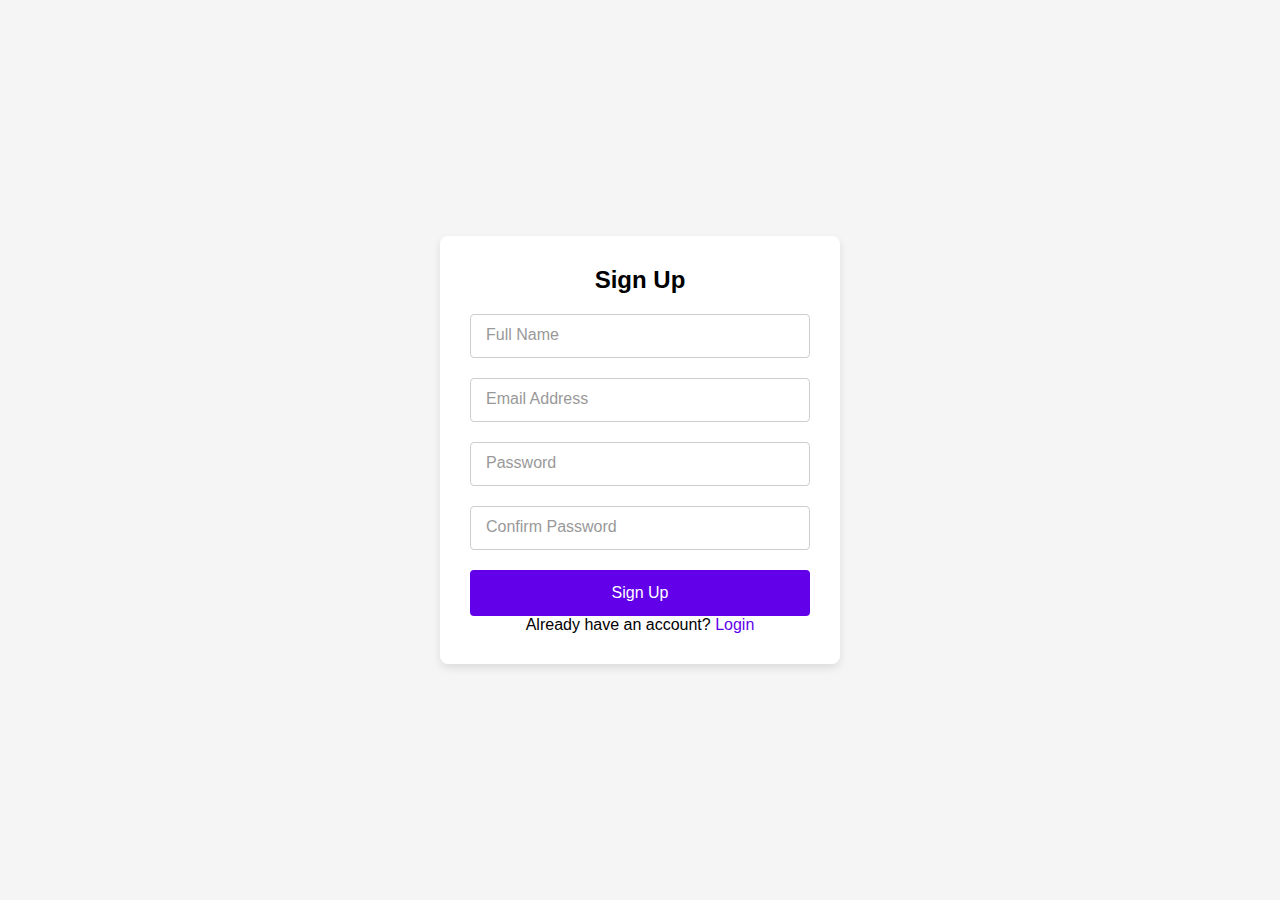
<file: index.html>
<!DOCTYPE html>
<html lang="en">
<head>
    <meta charset="UTF-8">
    <meta name="viewport" content="width=device-width, initial-scale=1.0">
    <title>Shopping Cart</title>
    <link href="https://fonts.googleapis.com/icon?family=Material+Icons" rel="stylesheet">
    <link rel="stylesheet" href="./styles/style.css">
</head>
<body>

  <div class="form-container" id="signup-form">
    <h2>Sign Up</h2>
    <form id="register-form">
        <div class="input-field">
            <input type="text" id="name" required placeholder=" ">
            <label for="name">Full Name</label>
        </div>
        <div class="input-field">
            <input type="email" id="email" required placeholder=" ">
            <label for="email">Email Address</label>
        </div>
        <div class="input-field">
            <input type="password" id="password" required placeholder=" ">
            <label for="password">Password</label>
        </div>
        <div class="input-field">
            <input type="password" id="confirm-password" required placeholder=" ">
            <label for="confirm-password">Confirm Password</label>
        </div>
        <button type="submit" class="btn-submit">Sign Up</button>
    </form>
    <div class="text-center">
        <p>Already have an account? <a href="#" id="go-to-login">Login</a></p>
    </div>
</div>

<div class="form-container" id="login-form" style="display: none;">
    <h2>Login</h2>
    <form id="login-form-content">
        <div class="input-field">
            <input type="email" id="login-email" required placeholder=" ">
            <label for="login-email">Email Address</label>
        </div>
        <div class="input-field">
            <input type="password" id="login-password" required placeholder=" ">
            <label for="login-password">Password</label>
        </div>
        <button type="submit" class="btn-submit">Login</button>
    </form>
    <div class="text-center">
        <p>Don't have an account? <a href="#" id="go-to-signup">Sign Up</a></p>
    </div>
</div>

    <script src="./js/auth.js" type="module"></script>
</body>
</html>
</file>
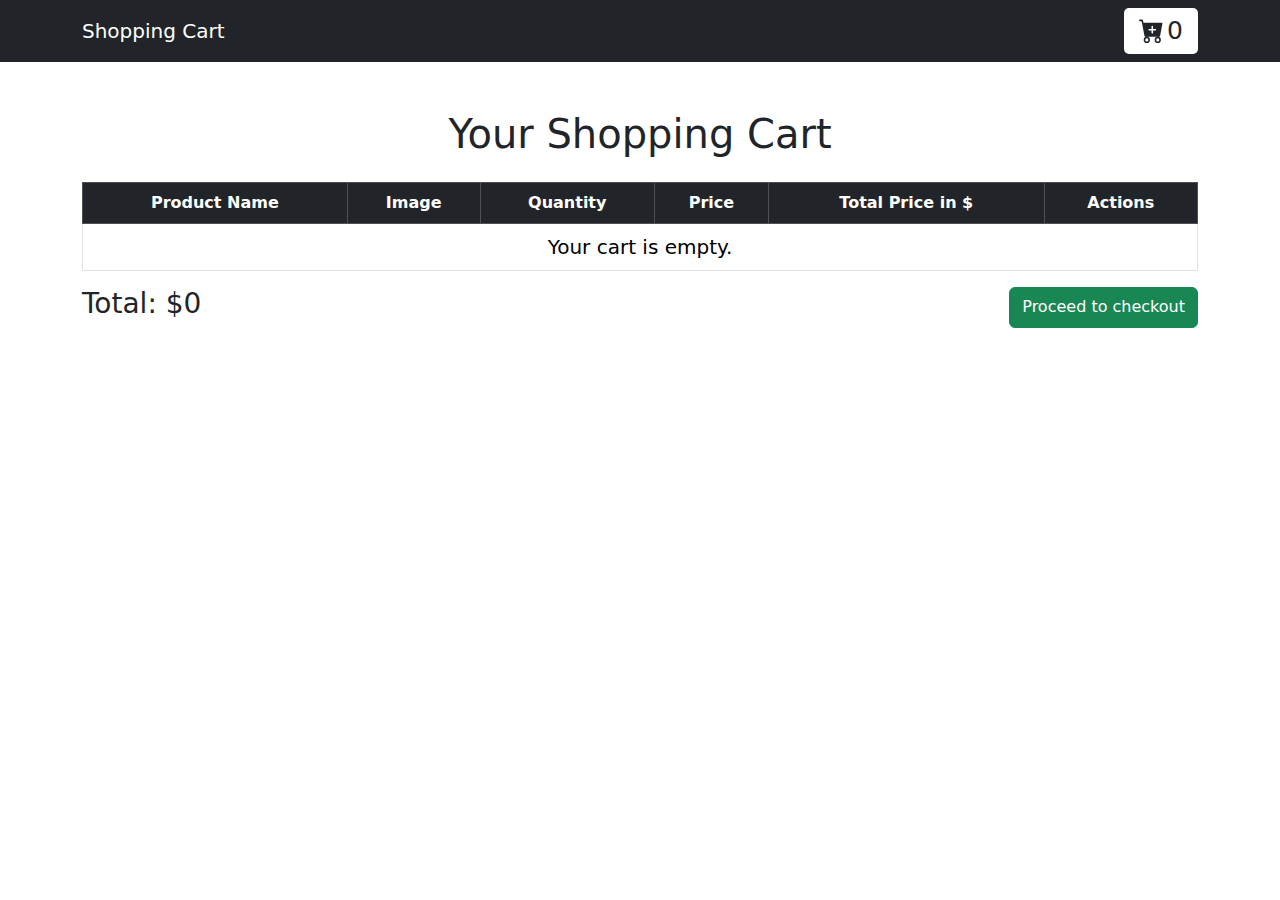
<file: cart.html>
<!DOCTYPE html>
<html lang="en">
<head>
  <meta charset="UTF-8">
  <meta name="viewport" content="width=device-width, initial-scale=1.0">
  <title>Shopping Cart</title>
  <link
    href="https://cdn.jsdelivr.net/npm/bootstrap@5.3.0-alpha3/dist/css/bootstrap.min.css"
    rel="stylesheet"
  />
</head>
<body class="cart-page">
  <section>
    <nav class="navbar navbar-expand-lg bg-dark">
      <div class="container">
        <a class="navbar-brand text-white" href="#">Shopping Cart</a>
        
        <div class="cart-icon" style="padding: 4px 15px; background-color: white; border-radius: 5px; display: flex; align-items: center; cursor: pointer;">
          <svg xmlns="http://www.w3.org/2000/svg" width="25" height="25" fill="currentColor" class="bi bi-cart-plus-fill" viewBox="0 0 16 16">
            <path d="M.5 1a.5.5 0 0 0 0 1h1.11l.401 1.607 1.498 7.985A.5.5 0 0 0 4 12h1a2 2 0 1 0 0 4 2 2 0 0 0 0-4h7a2 2 0 1 0 0 4 2 2 0 0 0 0-4h1a.5.5 0 0 0 .491-.408l1.5-8A.5.5 0 0 0 14.5 3H2.89l-.405-1.621A.5.5 0 0 0 2 1zM6 14a1 1 0 1 1-2 0 1 1 0 0 1 2 0m7 0a1 1 0 1 1-2 0 1 1 0 0 1 2 0M9 5.5V7h1.5a.5.5 0 0 1 0 1H9v1.5a.5.5 0 0 1-1 0V8H6.5a.5.5 0 0 1 0-1H8V5.5a.5.5 0 0 1 1 0"/>
          </svg> <span class="cart-value" style="font-size: 25px; margin-left: 3px;">0</span>
        </div>
      </div>
    </nav>
</section>

  <div class="container my-5">
    <h1 class="text-center mb-4">Your Shopping Cart</h1>
    <table class="table table-bordered table-hover text-center">
      <thead class="table-dark">
        <tr>
          <th>Product Name</th>
          <th>Image</th>
          <th>Quantity</th>
          <th>Price</th>
          <th>Total Price in $</th>
          <th>Actions</th>
        </tr>
      </thead>
      <tbody class="table-body">
        <!-- items  -->
      </tbody>
    </table>
    <div class="d-flex justify-content-between">
      <h3 class=>Total: $<span class="total-price">0</span></h3>
      <button class="btn btn-success checkout">Proceed to  checkout</button>
    </div>
  </div>
  <script src="./js/cart.js"></script>
</body>
</html>
</file>
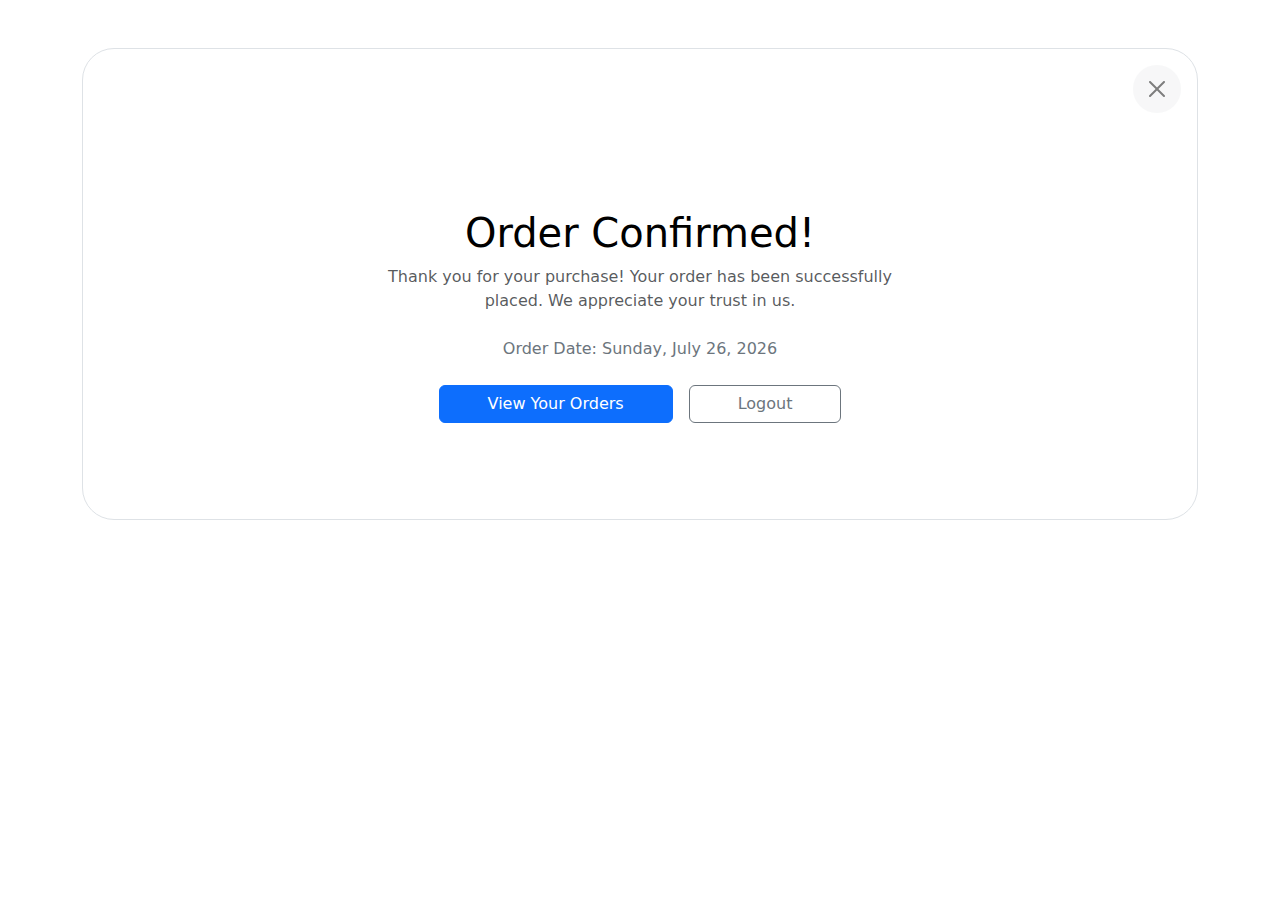
<file: order.html>
<!DOCTYPE html>
<html lang="en">
<head>
  <meta charset="UTF-8">
  <meta name="viewport" content="width=device-width, initial-scale=1.0">
  <link href="https://cdn.jsdelivr.net/npm/bootstrap@5.3.3/dist/css/bootstrap.min.css" rel="stylesheet" integrity="sha384-QWTKZyjpPEjISv5WaRU9OFeRpok6YctnYmDr5pNlyT2bRjXh0JMhjY6hW+ALEwIH" crossorigin="anonymous">
  <title>Shopping Cart</title>
</head>
<body>
  <div class="container my-5">
    <div class="position-relative p-5 text-center text-muted bg-body border border-dashed rounded-5">
      <button type="button" class="position-absolute top-0 end-0 p-3 m-3 btn-close bg-secondary bg-opacity-10 rounded-pill" aria-label="Close"></button>
      <svg class="bi mt-5 mb-3" width="48" height="48"><use xlink:href="#check2-circle"></use></svg>
      <h1 class="text-body-emphasis">Order Confirmed!</h1>
      <p class="col-lg-6 mx-auto mb-4">
        Thank you for your purchase! Your order has been successfully placed. We appreciate your trust in us.
      </p>
      <p class="text-secondary mb-4" id="order-date">
        <!-- Current date  -->
      </p>
      <div class="d-flex justify-content-center gap-3">
        <button class="btn btn-primary px-5 mb-5" type="button" onclick="redirectToOrders()">
          View Your Orders
        </button>
        <button class="btn btn-outline-secondary px-5 mb-5" type="button" onclick="logOut()">
          Logout
        </button>
      </div>
    </div>
  </div>

  <script src="./js/date.js"></script>
</body>
</html>
</file>
<file: styles/style.css>
* {
  margin: 0;
  padding: 0;
  box-sizing: border-box;
}

body {
  font-family: 'Roboto', sans-serif;
  background-color: #f5f5f5;
  display: flex;
  justify-content: center;
  align-items: center;
  height: 100vh;
  margin: 0;
}

.form-container {
  background: white;
  padding: 30px;
  border-radius: 8px;
  box-shadow: 0 4px 8px rgba(0, 0, 0, 0.1);
  width: 400px;
}

.form-container h2 {
  text-align: center;
  margin-bottom: 20px;
}

.input-field {
  position: relative;
  margin-bottom: 20px;
}

.input-field input {
  width: 100%;
  padding: 12px 16px;
  font-size: 16px;
  border: 1px solid #ccc;
  border-radius: 4px;
  box-sizing: border-box;
  transition: all 0.3s ease;
}

.input-field input:focus {
  border-color: #6200ea;
  box-shadow: 0 0 5px rgba(98, 0, 234, 0.5);
}

.input-field label {
  position: absolute;
  left: 16px;
  top: 12px;
  font-size: 16px;
  color: #999;
  transition: all 0.3s ease;
}

.input-field input:focus + label,
.input-field input:not(:placeholder-shown) + label {
  top: -8px;
  left: 16px;
  font-size: 12px;
  color: #6200ea;
}

.btn-submit {
  width: 100%;
  padding: 14px;
  background-color: #6200ea;
  color: white;
  border: none;
  border-radius: 4px;
  font-size: 16px;
  cursor: pointer;
  transition: background-color 0.3s ease;
}

.btn-submit:hover {
  background-color: #3700b3;
}

.text-center {
  text-align: center;
}

.text-center a {
  color: #6200ea;
  text-decoration: none;
}

.text-center a:hover {
  text-decoration: underline;
}
</file>
